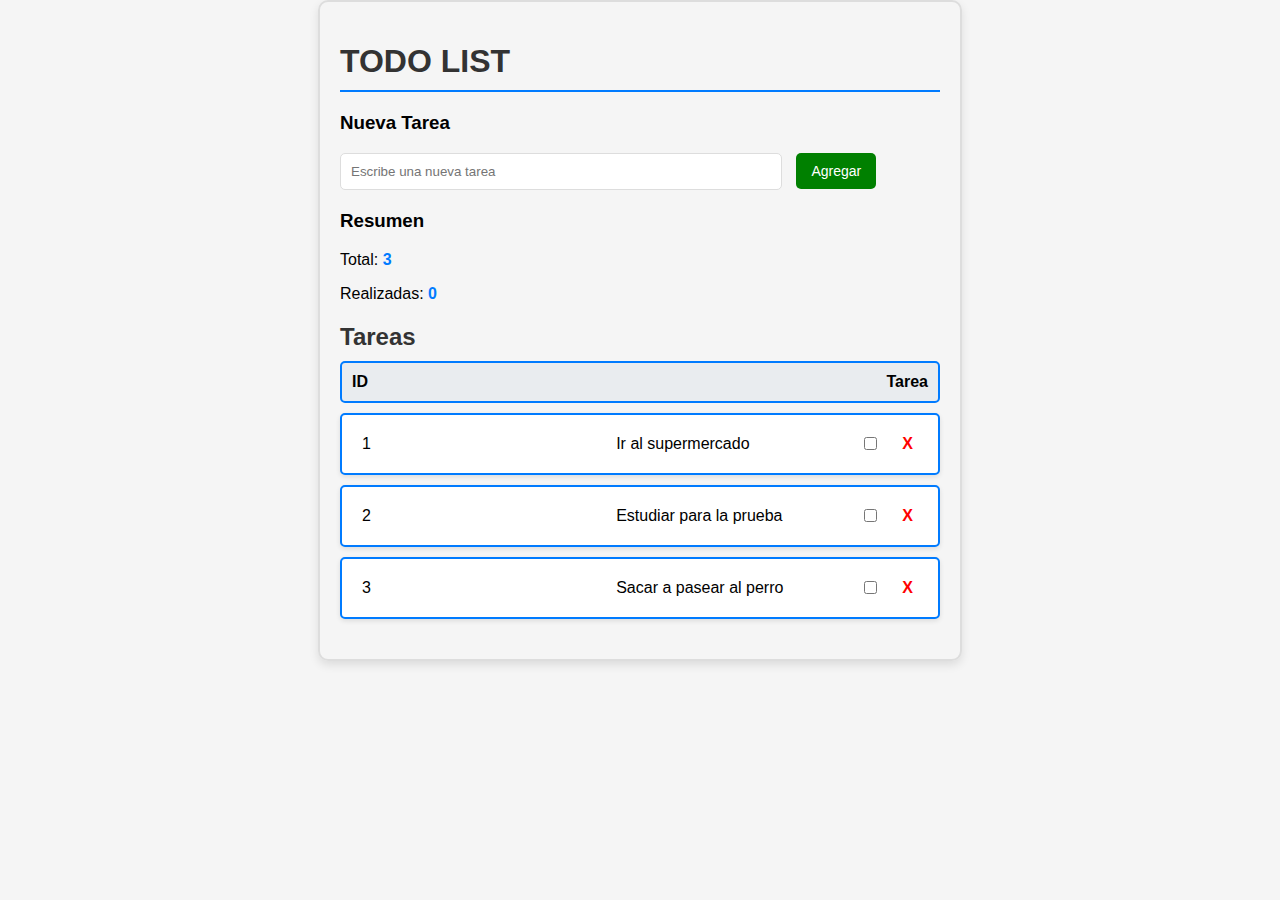
<file: desafio5/index.html>
<!DOCTYPE html>
<html lang="es">
<head>
    <meta charset="UTF-8">
    <meta name="viewport" content="width=device-width, initial-scale=1.0">
    <title>TODO LIST</title>
    <link rel="stylesheet" href="./assets/css/styles.css">
</head>
<body>
    <h1>TODO LIST</h1>
    <hr>

    <section>
        <h3>Nueva Tarea</h3>
        <input type="text" id="TareaInput" placeholder="Escribe una nueva tarea">
        <button id="addTareaBtn">Agregar</button>
    </section>

    <section>
        <h3>Resumen</h3>
        <p>Total: <span id="totalTareas">0</span></p>
        <p>Realizadas: <span id="completedTareas">0</span></p>
    </section>

    <section>
        <h2>Tareas</h2>
            <div class="TareaHeader">
                <span>ID</span>
                <span>Tarea</span>
            </div>
        <ul id="TareaList"></ul>
    </section>


    

    <script src="./assets/js/script.js"></script>
</body>
</html>
</file>
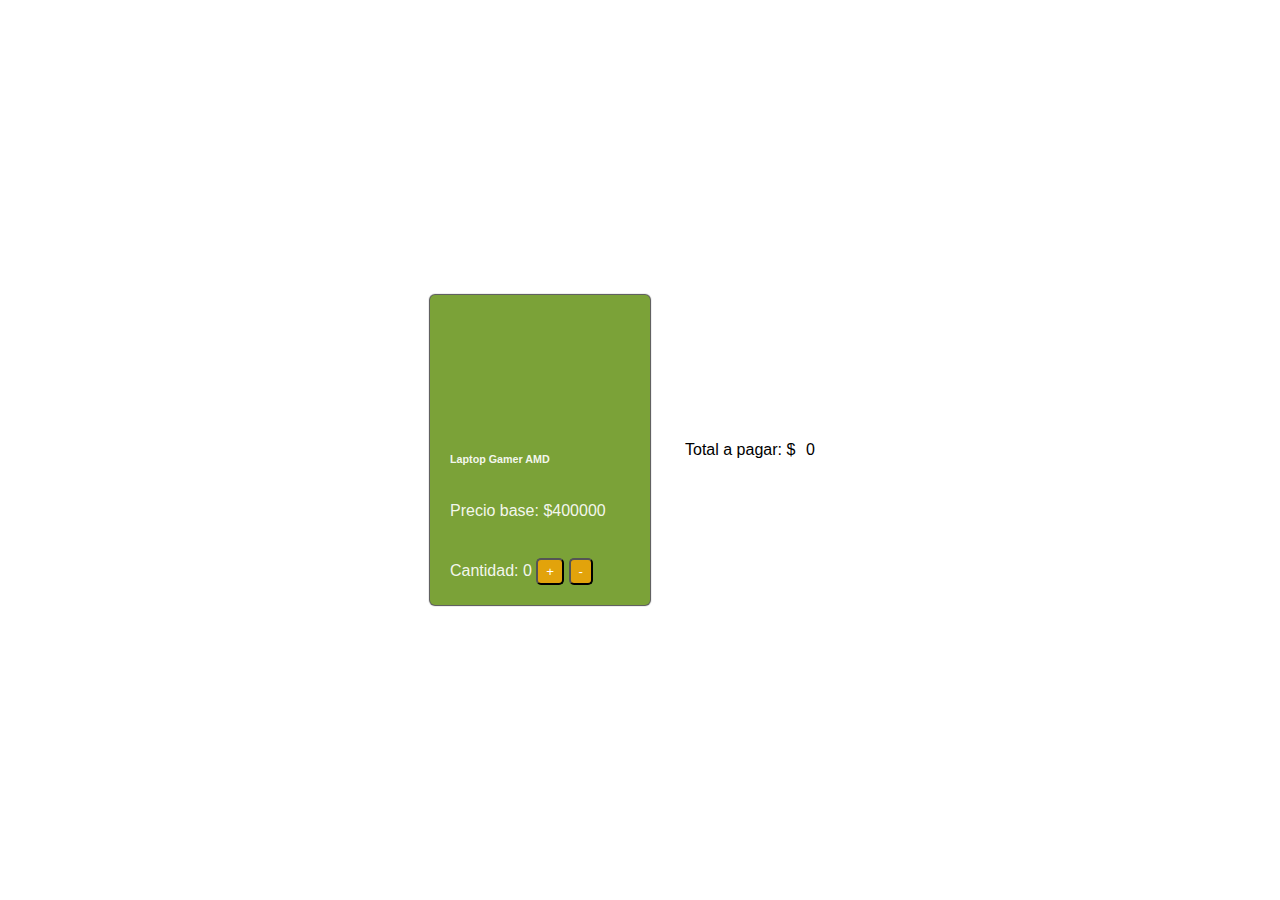
<file: base.html>
<!DOCTYPE html>
<html lang="en">
<head>
    <meta charset="UTF-8">
    <meta http-equiv="X-UA-Compatible" content="IE=edge">
    <meta name="viewport" content="width=device-width, initial-scale=1.0">
    <title>Desafío 1 - JavaScript</title>
    <link rel="stylesheet" href="./assets/css/estilo.css">
</head>
<body>
    <section>
        <div class="card">
            <div class="img-card"></div>
            <h6>Laptop Gamer AMD</h6>
            <p>Precio base: $<span class="precio-inicial"></span> </p>
            <p>Cantidad:
                <span class="cantidad">0</span>
                <button id="btn-sumar">+</button>
                <button id="btn-restar">-</button>
            </p>
        </div>
    </section>
    <div class="total-section">
        <p>Total a pagar: $<span class="valor-total">0</span> </p>
    </div>
    <script src="./assets/js/index.js"></script>
</body>
</html>
</file>
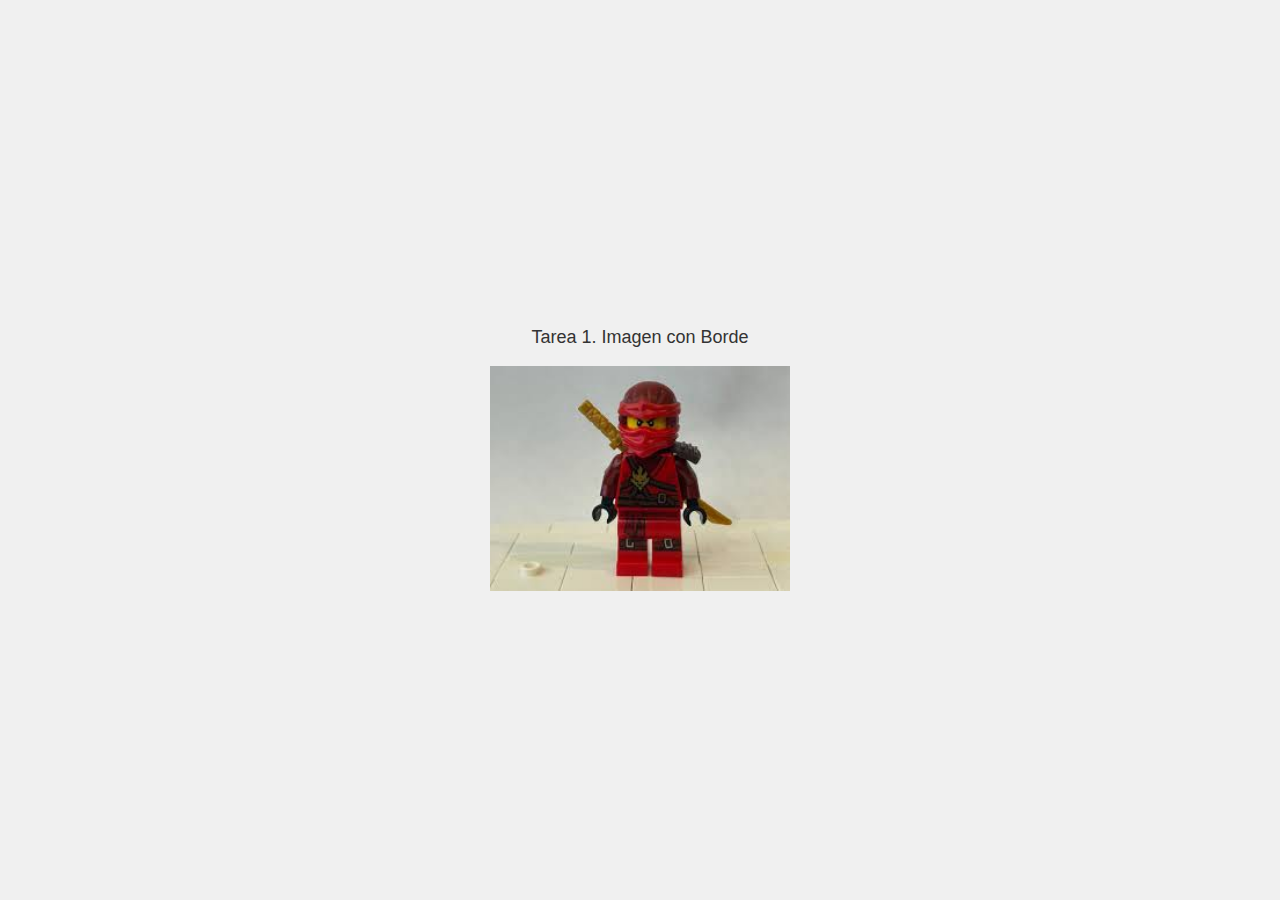
<file: borde.html>
<!DOCTYPE html>
<html lang="es">
<head>
    <meta charset="UTF-8">
    <meta name="viewport" content="width=device-width, initial-scale=1.0">
    <title>Imagen con Borde</title>
    <link rel="stylesheet" href="./assets/css/styles.css"> 
</head>
<body>

<p> Tarea 1. Imagen con Borde</p> 
<img id="Imagen1" src="./assets/img/imagenBorde.jpg" alt="Imagen">

<script>
    const imagen = document.getElementById('Imagen1');
    let tieneBorde = false;

    imagen.addEventListener('click', () => {
        if (tieneBorde) {
            imagen.classList.remove('border');
        } else {
            imagen.classList.add('border');
        }
        tieneBorde = !tieneBorde;
    });
</script>

</body>
</html>
</file>
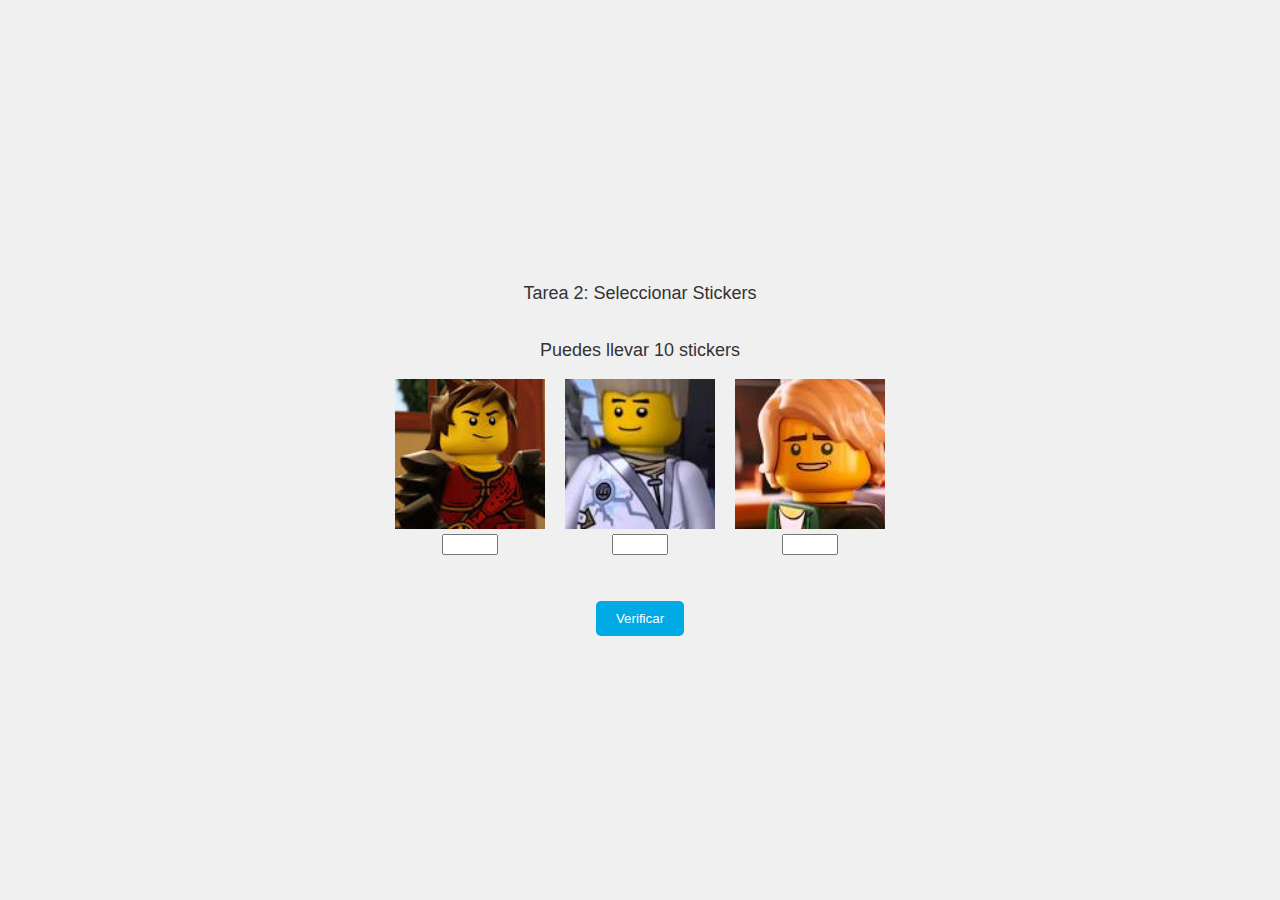
<file: stickers.html>
<!DOCTYPE html>
<html lang="es">
<head>
    <meta charset="UTF-8">
    <meta name="viewport" content="width=device-width, initial-scale=1.0">
    <title>Seleccion Stickers</title>
    <link rel="stylesheet" href="./assets/css/styles.css"> 
</head>
<body>

<p>Tarea 2: Seleccionar Stickers</p> 
<p class="sticker-text">Puedes llevar 10 stickers</p> 

<div class="sticker-container">
    <div>
        <img src="./assets/img/ninja.jpg" alt="Sticker 1">
        <input type="number" id="sticker1" min="0" max="10">
    </div>
    <div>
        <img src="./assets/img/ninja2.jpg" alt="Sticker 2">
        <input type="number" id="sticker2" min="0" max="10">
    </div>
    <div>
        <img src="./assets/img/ninja3.jpg" alt="Sticker 3">
        <input type="number" id="sticker3" min="0" max="10">
    </div>
</div>

<p id="resultado"></p> 
<button id="verificar">Verificar</button> 

<script>
    document.getElementById('verificar').addEventListener('click', () => {
        const sticker1 = parseInt(document.getElementById('sticker1').value) || 0;
        const sticker2 = parseInt(document.getElementById('sticker2').value) || 0;
        const sticker3 = parseInt(document.getElementById('sticker3').value) || 0;
        const total = sticker1 + sticker2 + sticker3;

        const resultado = document.getElementById('resultado');
        if (total <= 10) {
            resultado.textContent = `Llevas ${total} stickers`;
        } else {
            resultado.textContent = 'Llevas demasiados stickers';
        }
    });
</script>

</body>
</html>
</file>
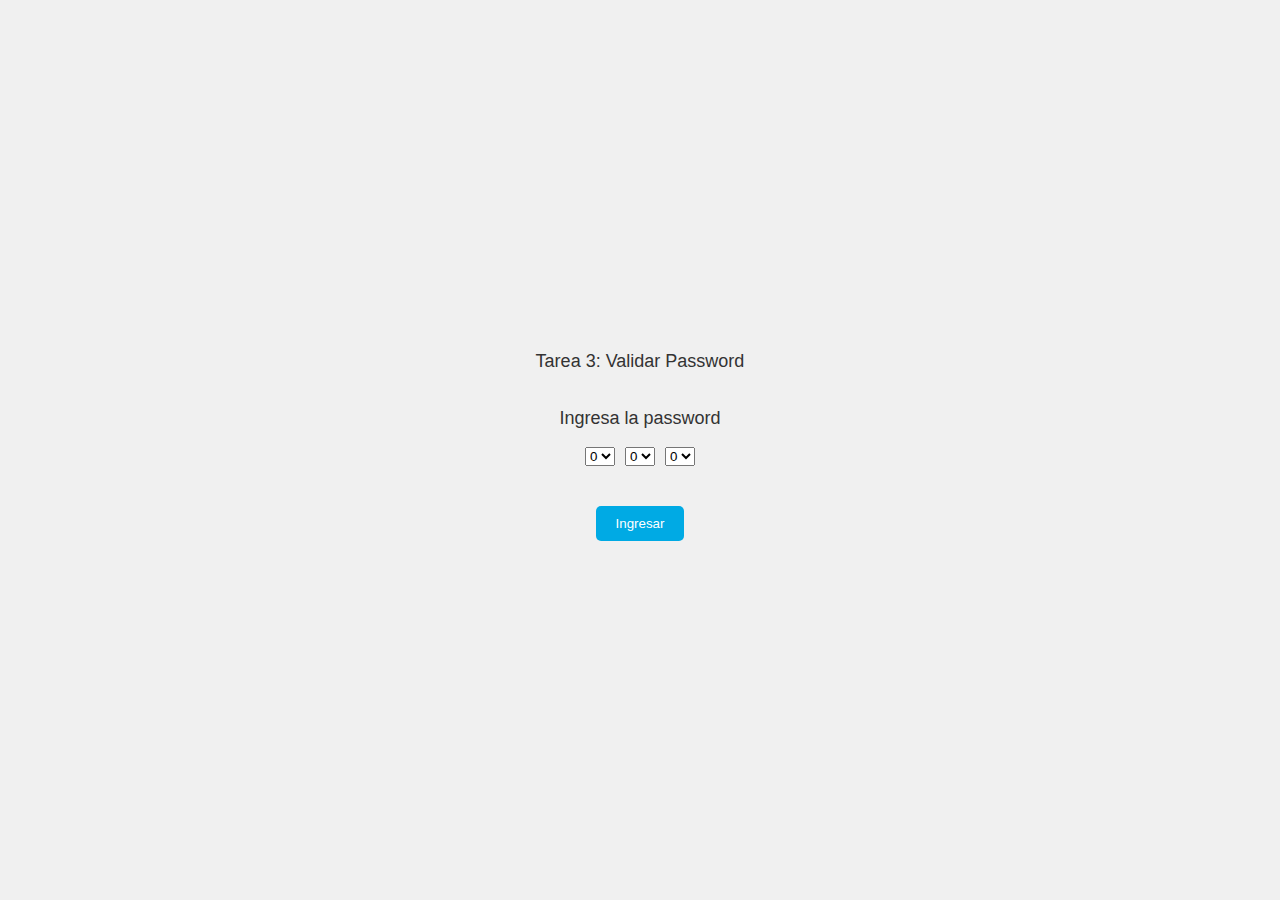
<file: validar.html>
<!DOCTYPE html>
<html lang="es">
<head>
    <meta charset="UTF-8">
    <meta name="viewport" content="width=device-width, initial-scale=1.0">
    <title>Validar Passwords</title>
    <link rel="stylesheet" href="./assets/css/styles.css"> 
</head>
<body>

<p>Tarea 3: Validar Password</p> 

<div class="pass-container">
    <p class="pass-text">Ingresa la password</p> 

    <div class="select-container">
        <select id="select1">
            <option value="0">0</option>            
            <option value="1">1</option>
            <option value="2">2</option>
            <option value="3">3</option>
            <option value="4">4</option>
            <option value="5">5</option>
            <option value="6">6</option>
            <option value="7">7</option>
            <option value="8">8</option>
            <option value="9">9</option>            
        </select>
        
        <select id="select2">
            <option value="0">0</option>            
            <option value="1">1</option>
            <option value="2">2</option>
            <option value="3">3</option>
            <option value="4">4</option>
            <option value="5">5</option>
            <option value="6">6</option>
            <option value="7">7</option>
            <option value="8">8</option>
            <option value="9">9</option>            
        </select>
        
        <select id="select3">
            <option value="0">0</option>
            <option value="1">1</option>
            <option value="2">2</option>
            <option value="3">3</option>
            <option value="4">4</option>
            <option value="5">5</option>
            <option value="6">6</option>
            <option value="7">7</option>
            <option value="8">8</option>
            <option value="9">9</option>            
        </select>
    </div>

    <button id="ingresar">Ingresar</button>
    <p id="resultadoPass"></p>
</div>

<script>
    document.getElementById('ingresar').addEventListener('click', () => {
        const password = document.getElementById('select1').value + 
                        document.getElementById('select2').value + 
                        document.getElementById('select3').value;
        
        const resultado = document.getElementById('resultadoPass');
        if (password === '911') {
            resultado.textContent = 'Password 1 correcto';
        } else if (password === '714') {
            resultado.textContent = 'Password 2 correcto';
        } else {
            resultado.textContent = 'Password incorrecto';
        }
    });
</script>

</body>
</html>
</file>
<file: desafio5/assets/css/styles.css>
/* Estilo general */
body {
    font-family: Arial, sans-serif;
    max-width: 600px;
    margin: 0 auto;
    padding: 20px;
    background-color: #f5f5f5; /* Fondo suave */
    border: 2px solid #ddd;
    border-radius: 10px;
    box-shadow: 0 4px 10px rgba(0, 0, 0, 0.1); /* Sombra sutil */
}

h1, h2 {
    margin-bottom: 10px;
    color: #333;
}

hr {
    border: none;
    border-top: 2px solid #007BFF;
    margin-bottom: 20px;
}

#TareaInput {
    width: 70%;
    padding: 10px;
    border: 1px solid #ddd;
    border-radius: 5px;
    margin-right: 10px;
}

button {
    padding: 10px 15px;
    background-color: #008000;
    color: #fff;
    border: none;
    border-radius: 5px;
    cursor: pointer;
    font-size: 14px;
    transition: background-color 0.3s;
}

button:hover {
    background-color: #00bb2d;
}


section {
    margin-bottom: 20px;
}

#totalTareas, #completedTareas {
    font-weight: bold;
    color: #007BFF;
}


.TareaHeader {
    display: flex;
    justify-content: space-between;
    align-items: center; 
    font-weight: bold;
    margin-bottom: 10px;
    padding: 10px;
    background-color: #e9ecef; 
    border-radius: 5px;
    
}


ul {
    list-style-type: none;
    padding: 0;
    margin: 0;
}

.TareaItem {
    display: flex;
    justify-content: space-between;
    align-items: center;
    padding: 10px;
    background-color: #fff;
    margin-bottom: 10px;
    border: 1px solid #ddd;
    border-radius: 5px;
    box-shadow: 0 2px 5px rgba(0, 0, 0, 0.1); 
    transition: background-color 0.3s;
}

.TareaItem:hover {
    background-color: #f1f1f1; 
}

.TareaItem span {
    width: 100px;
    text-align: left;
}

input[type="checkbox"] {
    margin-right: 10px;
}

.deleteBtn {
    color: red;
    background: none;
    border: none;
    cursor: pointer;
    font-size: 16px;
    font-weight: bold;
}

.TareaHeader, .TareaItem {
    border: 2px solid #007BFF; 
}

.TareaItem span {
    flex: 1; 
    padding-left: 10px;
}

.TareaItem span.completed {
    text-decoration: line-through;
    color: gray;
}

.container {
    display: flex;
    justify-content: space-between;
    align-items: flex-start; /* Alineación vertical */
    gap: 20px; /* Espacio entre Resumen y Tareas */
    padding: 20px;
    background-color: #f9f9f9;
    border: 1px solid #ddd;
    border-radius: 10px;
}

.resumen, .tareas {
    flex: 1; /* Ambas columnas ocupan el mismo espacio */
    padding: 10px;
    border: 1px solid #ccc;
    border-radius: 5px;
    background-color: #fff;
}

.resumen {
    max-width: 300px; /* Ancho fijo opcional */
}

.tareas {
    flex: 2; /* Más espacio para la lista de tareas */
}
</file>
<file: assets/css/estilo.css>
* {
  margin: 0
}

body {
  width: 100vw;
  height: 100vh;
  display: flex;
  justify-content: center;
  align-items: center;
  font-family: sans-serif;
}

.card {
  color: rgba(255, 255, 255, 0.931);
  width: 180px;
  height: 270px;
  border-radius: 5px;
  box-shadow: 0px 0px 1px 1px rgba(0, 0, 0, 0.692);
  background: #7ba238;
  padding: 20px;
  display: flex;
  flex-direction: column;
  justify-content: space-between;
}

.card .img-card {
  height: 100px;
  background-image: url("https://www.amd.com/system/files/2020-05/461767_MSI_Bravo_17_AMD_laptop_1260x709_0.png");
  background-size: cover;
  background-repeat: no-repeat;
  background-position: center ;
}

.card input {
  width: 80%;
  border-radius: 5px;
  border: none;
  padding: 3px 10px
}

.card button {
  background: #e2a30b;
  color: white;
  border-radius: 5px;
  padding: 4px 8px;
}

.total-section {
  width: 200px;
  padding: 35px;
  box-sizing: border-box;
}

.total-section .color {
  display: flex;
}

.total-section .color div{
  margin-left: 10px;
  width: 20px;
  height: 20px;
  background-color: black;
  border-radius: 50%;
  border: solid 1px;
}

.total-section p {
  display: flex;
  justify-content: space-between;
  gap: 2px;
}
</file>
<file: assets/css/styles.css>
/* Estilo general */
body {
    display: flex;
    justify-content: center;
    align-items: center;
    min-height: 100vh;
    margin: 0;
    background-color: #f0f0f0;
    flex-direction: column;
    font-family: Arial, sans-serif;
}

p {
    font-size: 18px;
    color: #333;
}

/*imagen borde*/
img {
    width: 300px;
    height: auto;
    cursor: pointer;
}

.border {
    border: 2px solid red;
}

/*Stickers*/
.sticker-container {
    display: flex;
    justify-content: center;
    gap: 20px;
}

.sticker-container div {
    display: flex;
    flex-direction: column;
    align-items: center;
}

.sticker-container img {
    width: 150px;
    margin-bottom: 5px;
}

/* Botones */
button {
    margin-top: 20px;
    padding: 10px 20px;
    background-color: #00aae4;
    color: #fff;
    border: none;
    cursor: pointer;
    border-radius: 5px;
}

button:hover {
    background-color: #0000ff;
}


/* VAlida Paswword */
#resultado,
#resultadoPass {
    margin-top: 10px;
    font-size: 16px;
    color: #333;
}


.pass-container {
    display: flex;
    flex-direction: column;
    align-items: center;
}

.select-container {
    display: flex;
    gap: 10px;
    margin-bottom: 20px;
}
</file>
